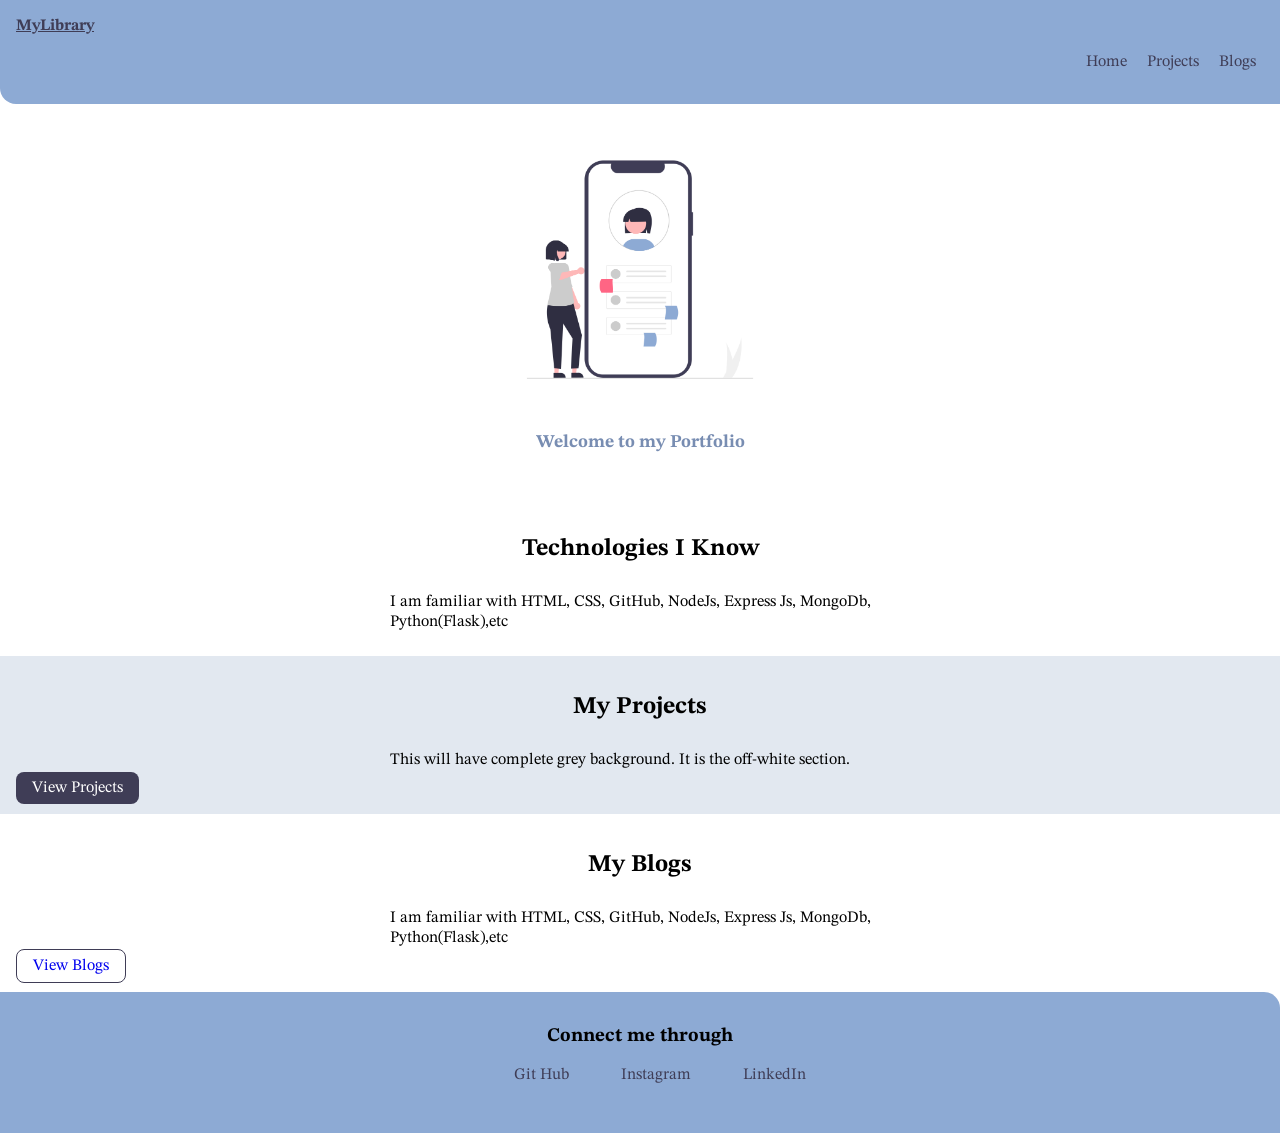
<file: index.html>
<!DOCTYPE html>
<html lang="en">
<head>
    <meta charset="UTF-8">
    <meta http-equiv="X-UA-Compatible" content="IE=edge">
    <meta name="viewport" content="width=device-width, initial-scale=1.0">
    <title>Portfolio</title>
    <link rel="stylesheet" href="style.css ">

</head>
<body>
    <!-- Navbar -->
    <nav class="navigation container">
        <div class="lib text">MyLibrary</div>
        <ul class="non-bullet nav-items">
            <li class="inline">
                <a class="nav-link" href="/">Home</a>
            </li>
            <li class="inline">
                <a class="nav-link" href="/">Projects</a>
            </li>
            <li class="inline">
                <a class="nav-link" href="/">Blogs</a>
            </li>
        </ul>
    </nav>

    <!-- Header -->

    <header class="header">
        <img class="header-image"src="./images/img.png" >
        <h1 class="header-heading">Welcome to my Portfolio</h1>
    </header>

    <!-- Sections -->

    <section class="section">
        <h1>Technologies I Know</h3>  
        <p class="container-centre">I am familiar with HTML, CSS, GitHub, NodeJs, Express Js, MongoDb, Python(Flask),etc</p>
    </section>
    <section class="section ow">
        <h1>My Projects</h3> 
        <p class="container-centre">This will have complete grey background. It is the off-white section.</p>
        <a href="/" class="link primary-link">View Projects </a>
    </section>
    <section class="section">
        <h1>My Blogs</h3>  
        <p class="container-centre">I am familiar with HTML, CSS, GitHub, NodeJs, Express Js, MongoDb, Python(Flask),etc </p>
        <a href="/" class="link secondary-link">View Blogs </a>
    </section>

    <!-- Footer -->

    <footer class="footer" >
        <div class="footer-heading">Connect me through</div>
        <ul class="non-bullet">
            <li class="inline"><a class="link" href="/" >Git Hub</a></li>
            <li class="inline"><a class="link" href="/" >Instagram</a></li>
            <li class="inline"><a class="link" href="/" >LinkedIn</a></li>
        </ul>
    </footer>
</body>
</html>
</file>
<file: style.css>
@import url('https://fonts.googleapis.com/css2?family=STIX+Two+Text&display=swap');

:root{
    --primary-color: #3F3D56;
}

body{
    font-family: 'STIX Two Text', serif;
    margin: 0px;
}

hr{
    margin: 2rem 0rem ;
}

/* Container */

.container{
    padding-left: 1rem;
    padding-right: 1rem;
}

.container-centre{
    padding: 0.5rem;
    max-width: 500px;
    margin: auto;
}

/* Links */

.link{
    box-sizing: border-box;
    text-decoration: none;
    padding: 0.5rem 1rem;
    margin-top: 1rem;
}


.primary-link{
    background-color: var(--primary-color);
    color:white;
    border-radius: 0.5rem;
}

.secondary-link{
    border: 1px solid #3F3D56;
    border-radius: 0.5rem;
}

/* List */

.non-bullet{
    list-style: none;
}

.inline{
    display: inline;
    padding: 0rem 0.5rem;
}

/* Navigation */

.navigation{
    background-color:#8DAAD4;
    color: #3F3D56;
    padding: 1rem;
    border-bottom-left-radius: 1rem;
}

.navigation .lib{
    font-weight: bold;
    text-decoration: underline;

}

.navigation .nav-items{
    text-align: right;
}

.nav-link{
    color:#3F3D56;
    text-decoration: none;
    text-align: right;
}

/* Header */

.header{
    padding:2rem
}

.header .header-image{
    max-width: 300px;
    display: block;
    margin: auto;
}

header .header-heading{
    font-size: large;
    color: #788DB2;
    padding-top: 1rem;
    text-align: center;
}

/* Sections */

.section{
    padding: 1rem;
}

.section h1{
    text-align: center;
    
}

.ow{
    background-color: #E2E8F0;
}

/* Footer */
.footer{
    background-color:#8DAAD4;
    padding: 2rem 1rem;
    text-align: center;
    border-top-right-radius:1rem ;
}

.footer-heading{
    font-size: larger;
    font-weight: bold;
}

.footer .link{
    color:  #3F3D56;
    
}
</file>
